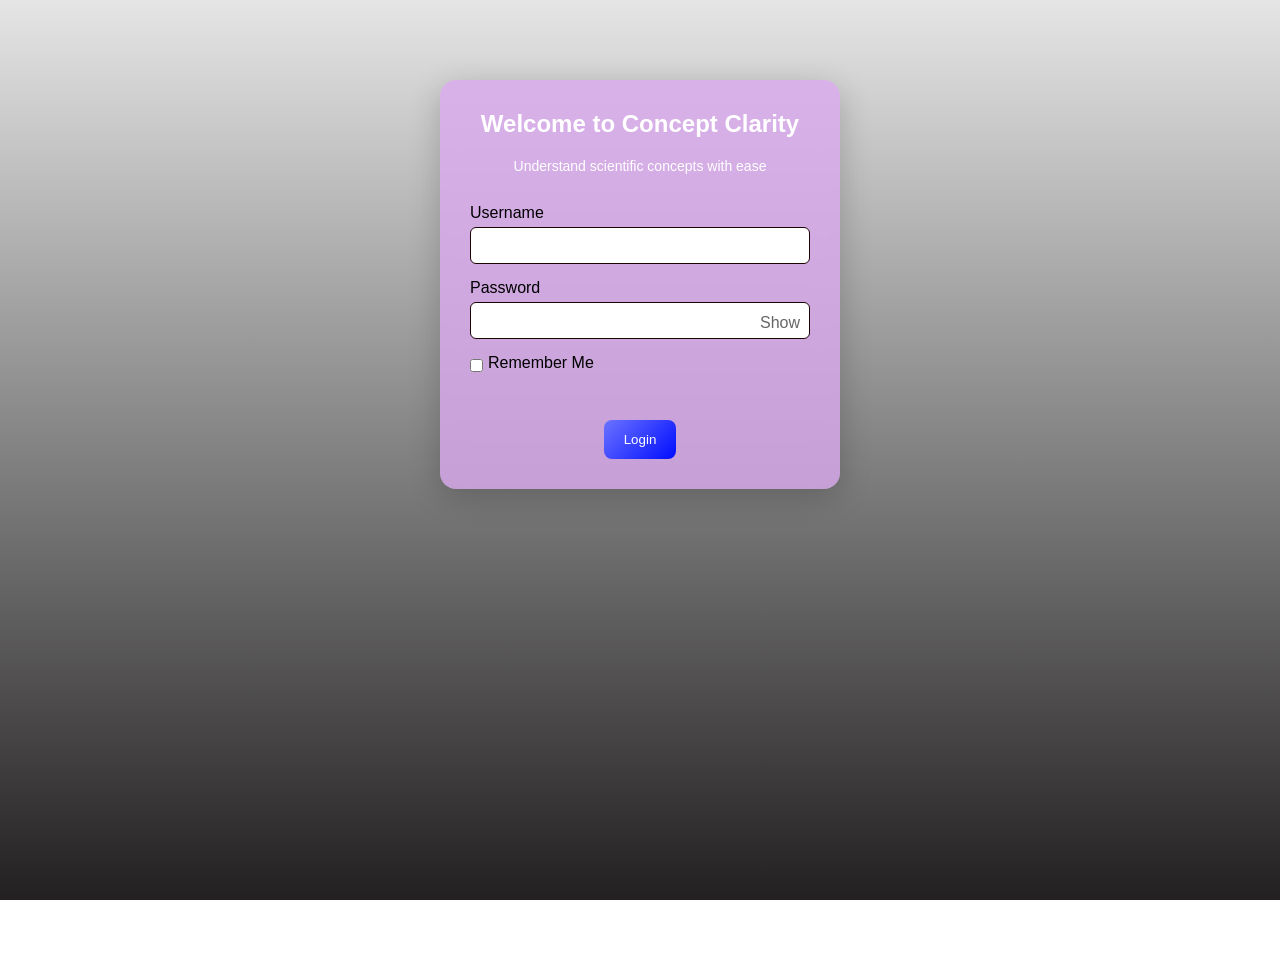
<file: index.html>
<!DOCTYPE html>
<html lang="en">
<head>
    <meta charset="UTF-8">
    <meta http-equiv="X-UA-Compatible" content="IE=edge">
    <meta name="viewport" content="width=device-width, initial-scale=1.0">
    <title>Concept Clarity - Login</title>
    <link rel="stylesheet" href="style.css">
</head>
<body>
    <div class="login-container">
        <h2>Welcome to Concept Clarity</h2>
        <p class="subtitle">Understand scientific concepts with ease</p>
        <form id="loginForm">
            <div class="input-group">
                <label for="username">Username</label>
                <input type="text" id="username" name="username" required>
            </div>
            <div class="input-group password-group">
                <label for="password">Password</label>
                <input type="password" id="password" name="password" required>
                <span id="togglePassword" class="toggle-password">Show</span>
            </div>
            <div class="input-group remember-group">
                <input type="checkbox" id="rememberMe">
                <label for="rememberMe">Remember Me</label>
            </div>
            <div class="error" id="loginError"></div>
            <button type="submit" class="btn">Login</button>
        </form>
    </div>

    <script src="terms.js"></script>
    <script src="script.js"></script>
</body>
</html>
</file>
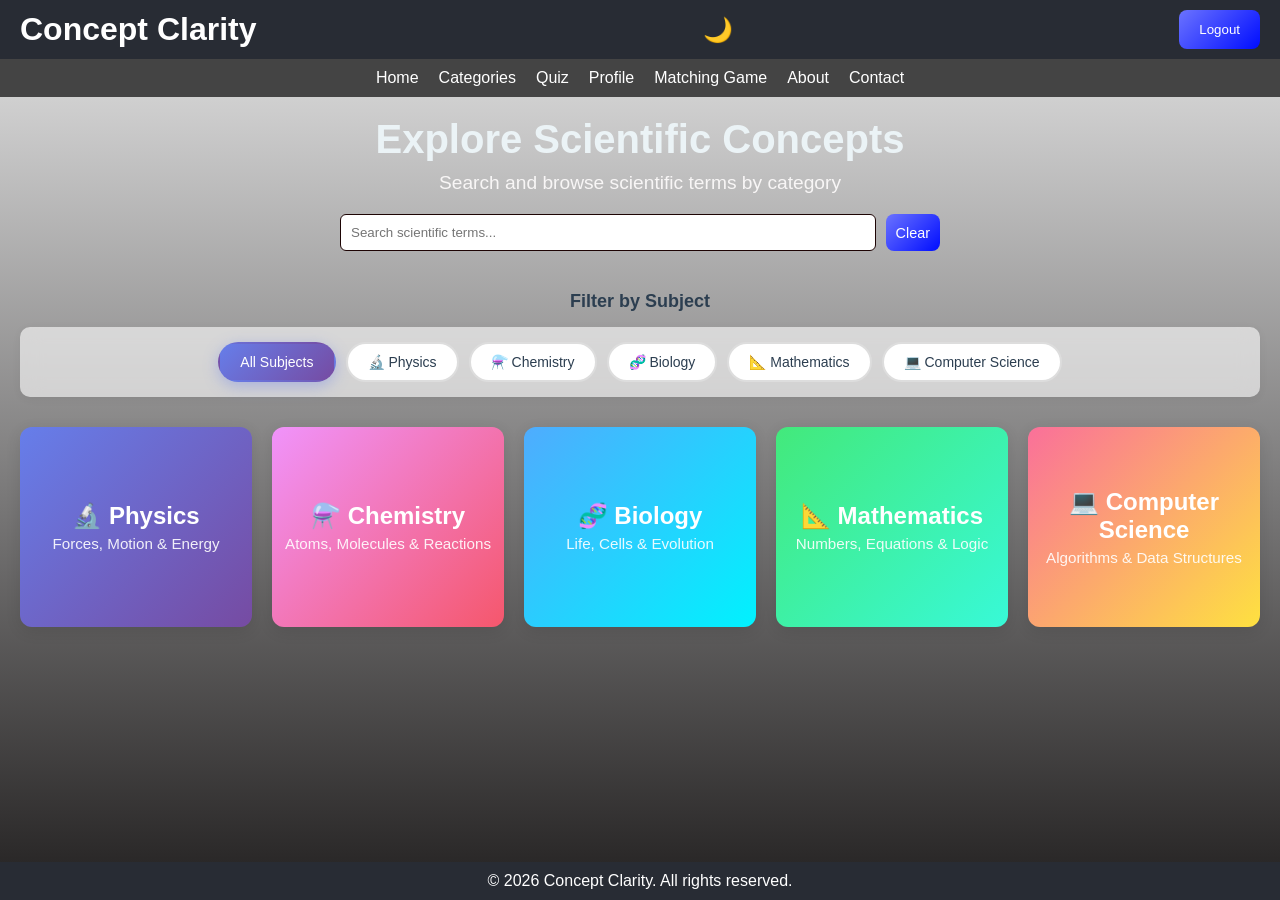
<file: categories.html>
<!DOCTYPE html>
<html lang="en">
<head>
    <meta charset="UTF-8">
    <meta http-equiv="X-UA-Compatible" content="IE=edge">
    <meta name="viewport" content="width=device-width, initial-scale=1.0">
    <title>Concept Clarity - Categories</title>
    <link rel="stylesheet" href="style.css">
</head>
<body>
    <header>
        <h1>Concept Clarity</h1>
        <button id="darkModeToggle2" class="mode-toggle">🌙</button>
        <button id="logoutBtn3" class="btn logout">Logout</button>
    </header>
    <nav class="navbar">
        <a href="dashboard.html">Home</a>
        <a href="categories.html">Categories</a>
        <a href="quiz.html">Quiz</a>
        <a href="profile.html">Profile</a>
        <a href="matching-game.html">Matching Game</a>
        <a href="#">About</a>
        <a href="#">Contact</a>
    </nav>
    <main>
        <div class="hero-section">
            <h2>Explore Scientific Concepts</h2>
            <p>Search and browse scientific terms by category</p>
            <div class="search-container">
                <input type="text" id="searchInput" placeholder="Search scientific terms...">
                <button id="clearSearch" class="btn small">Clear</button>
            </div>
        </div>

        <!-- Category Filter Section -->
        <div class="filter-section">
            <h3>Filter by Subject</h3>
            <div class="category-filters">
                <button class="filter-btn active" data-filter="all">All Subjects</button>
                <button class="filter-btn" data-filter="Physics">🔬 Physics</button>
                <button class="filter-btn" data-filter="Chemistry">⚗️ Chemistry</button>
                <button class="filter-btn" data-filter="Biology">🧬 Biology</button>
                <button class="filter-btn" data-filter="Mathematics">📐 Mathematics</button>
                <button class="filter-btn" data-filter="Computer Science">💻 Computer Science</button>
            </div>
        </div>

        <!-- Category Cards -->
        <div class="categories-gallery">
            <div class="category-card" style="background: linear-gradient(135deg, #667eea 0%, #764ba2 100%);">
                <div class="card-content">
                    <h3>🔬 Physics</h3>
                    <p>Forces, Motion & Energy</p>
                </div>
            </div>
            <div class="category-card" style="background: linear-gradient(135deg, #f093fb 0%, #f5576c 100%);">
                <div class="card-content">
                    <h3>⚗️ Chemistry</h3>
                    <p>Atoms, Molecules & Reactions</p>
                </div>
            </div>
            <div class="category-card" style="background: linear-gradient(135deg, #4facfe 0%, #00f2fe 100%);">
                <div class="card-content">
                    <h3>🧬 Biology</h3>
                    <p>Life, Cells & Evolution</p>
                </div>
            </div>
            <div class="category-card" style="background: linear-gradient(135deg, #43e97b 0%, #38f9d7 100%);">
                <div class="card-content">
                    <h3>📐 Mathematics</h3>
                    <p>Numbers, Equations & Logic</p>
                </div>
            </div>
            <div class="category-card" style="background: linear-gradient(135deg, #fa709a 0%, #fee140 100%);">
                <div class="card-content">
                    <h3>💻 Computer Science</h3>
                    <p>Algorithms & Data Structures</p>
                </div>
            </div>
        </div>

        <!-- Search Results -->
        <div id="searchResults" class="cards" style="display:none;"></div>
    </main>
    <footer>
        <p>&copy; 2026 Concept Clarity. All rights reserved.</p>
    </footer>
    <script src="terms.js"></script>
    <script src="script.js"></script>
</body>
</html>
</file>
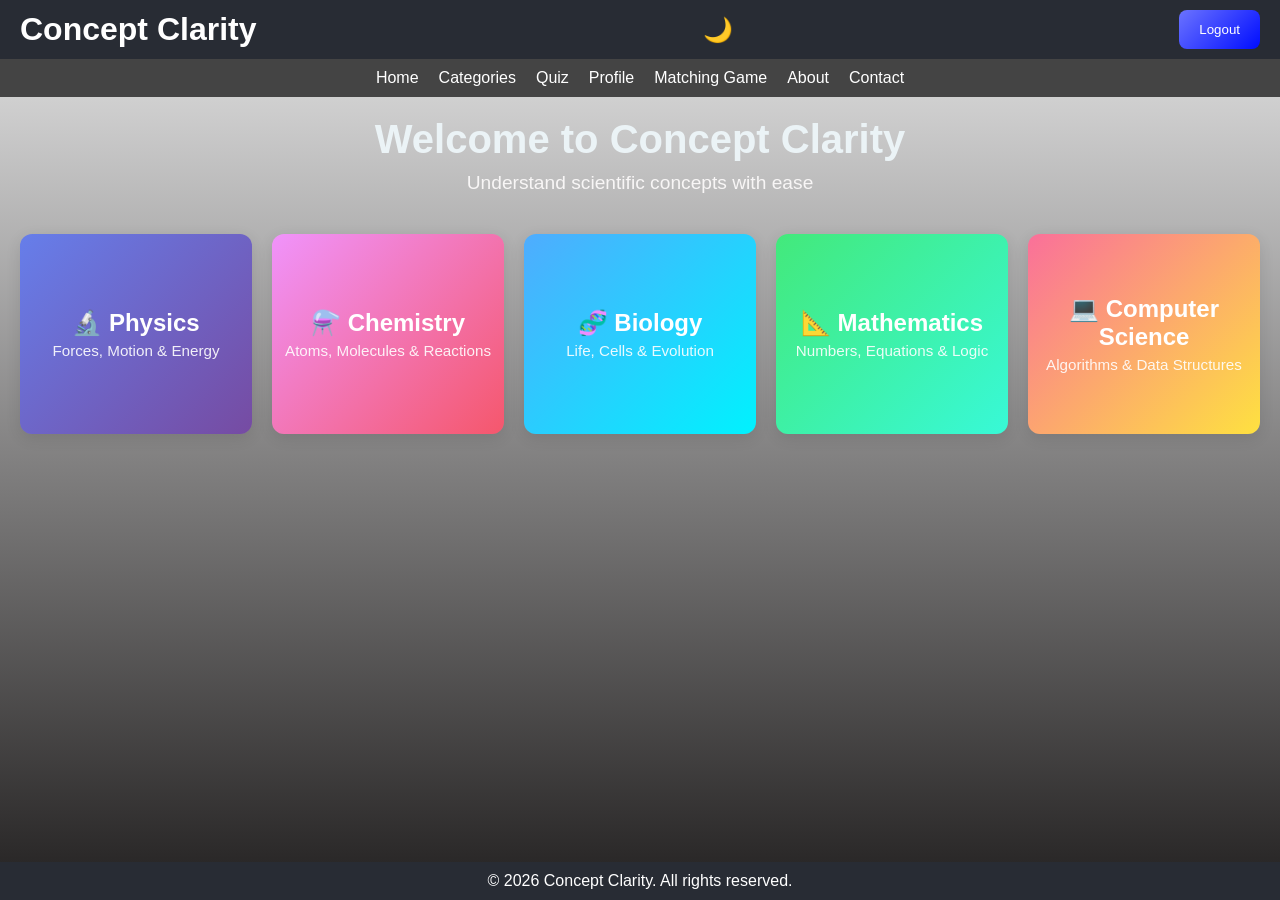
<file: dashboard.html>
<!DOCTYPE html>
<html lang="en">
<head>
    <meta charset="UTF-8">
    <meta http-equiv="X-UA-Compatible" content="IE=edge">
    <meta name="viewport" content="width=device-width, initial-scale=1.0">
    <title>Concept Clarity - Dashboard</title>
    <link rel="stylesheet" href="style.css">
</head>
<body>
    <header>
        <h1>Concept Clarity</h1>
        <button id="darkModeToggle" class="mode-toggle">🌙</button>
        <button id="logoutBtn" class="btn logout">Logout</button>
    </header>
    <nav class="navbar">
        <a href="dashboard.html">Home</a>
        <a href="categories.html">Categories</a>
        <a href="quiz.html">Quiz</a>
        <a href="profile.html">Profile</a>
        <a href="matching-game.html">Matching Game</a>
        <a href="#">About</a>
        <a href="#">Contact</a>
    </nav>
    <main>
        <div class="hero-section">
            <h2>Welcome to Concept Clarity</h2>
            <p>Understand scientific concepts with ease</p>
        </div>
        <div class="categories-gallery">
            <div class="category-card" style="background: linear-gradient(135deg, #667eea 0%, #764ba2 100%);">
                <div class="card-content">
                    <h3>🔬 Physics</h3>
                    <p>Forces, Motion & Energy</p>
                </div>
            </div>
            <div class="category-card" style="background: linear-gradient(135deg, #f093fb 0%, #f5576c 100%);">
                <div class="card-content">
                    <h3>⚗️ Chemistry</h3>
                    <p>Atoms, Molecules & Reactions</p>
                </div>
            </div>
            <div class="category-card" style="background: linear-gradient(135deg, #4facfe 0%, #00f2fe 100%);">
                <div class="card-content">
                    <h3>🧬 Biology</h3>
                    <p>Life, Cells & Evolution</p>
                </div>
            </div>
            <div class="category-card" style="background: linear-gradient(135deg, #43e97b 0%, #38f9d7 100%);">
                <div class="card-content">
                    <h3>📐 Mathematics</h3>
                    <p>Numbers, Equations & Logic</p>
                </div>
            </div>
            <div class="category-card" style="background: linear-gradient(135deg, #fa709a 0%, #fee140 100%);">
                <div class="card-content">
                    <h3>💻 Computer Science</h3>
                    <p>Algorithms & Data Structures</p>
                </div>
            </div>
        </div>
    </main>
    <footer>
        <p>&copy; 2026 Concept Clarity. All rights reserved.</p>
    </footer>
    <script src="terms.js"></script>
    <script src="script.js"></script>
</body>
</html>
</file>
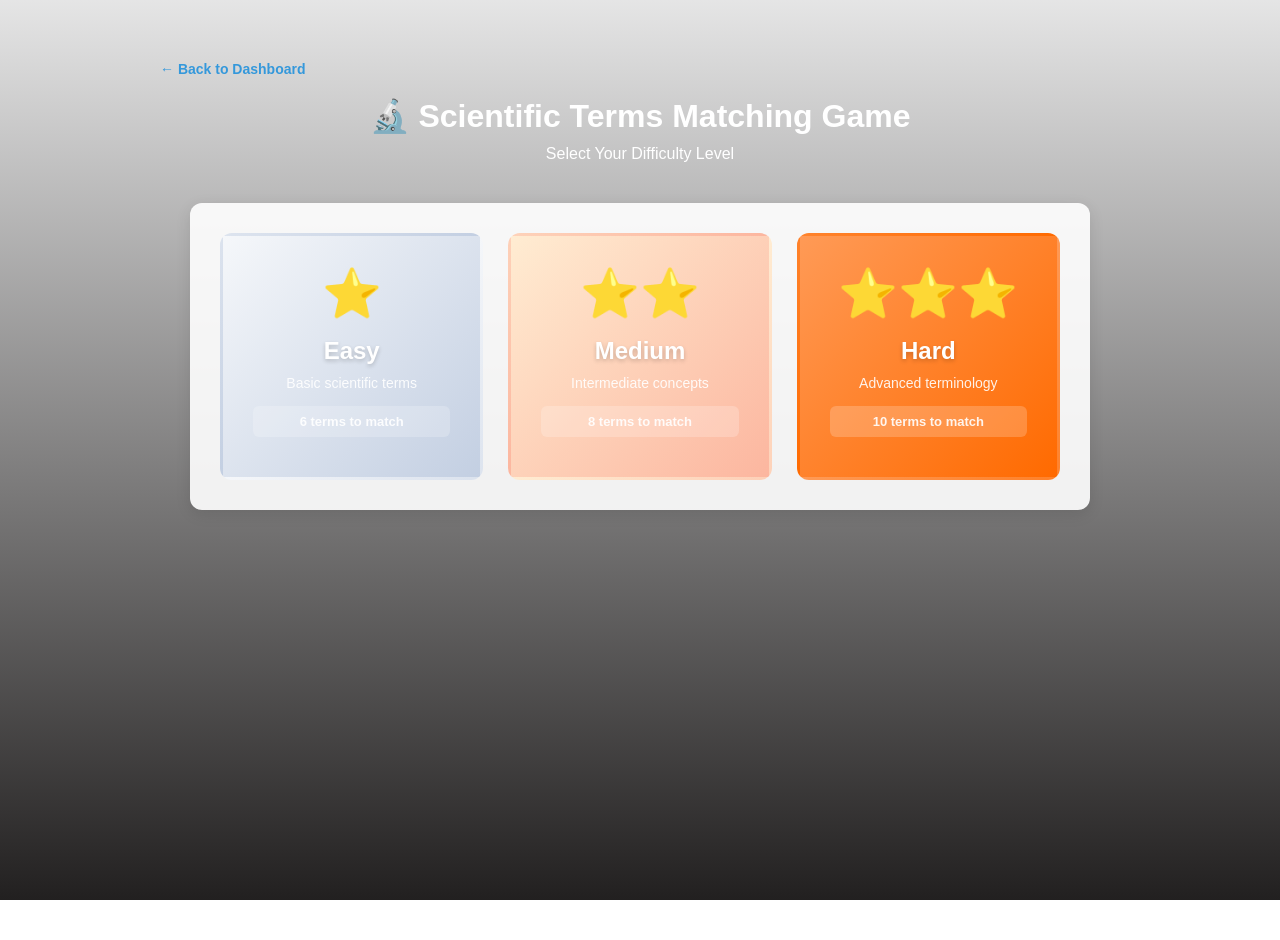
<file: matching-game.html>
<!DOCTYPE html>
<html lang="en">
<head>
    <meta charset="UTF-8">
    <meta http-equiv="X-UA-Compatible" content="IE=edge">
    <meta name="viewport" content="width=device-width, initial-scale=1.0">
    <title>Scientific Terms Matching Game - Concept Clarity</title>
    <link rel="stylesheet" href="style.css">
    <style>
        /* Matching Game Styles */
        .game-container {
            max-width: 1000px;
            margin: 40px auto;
            padding: 20px;
        }

        .game-header {
            text-align: center;
            margin-bottom: 40px;
            color: #f3eaea;
        }

        .game-header h1 {
            font-size: 28px;
            margin-bottom: 10px;
            color: #eaedf0;
        }

        .game-header p {
            color: #7f8c8d;
            font-size: 14px;
        }

        .game-board {
            display: grid;
            grid-template-columns: 1fr 1fr;
            gap: 40px;
            padding: 30px;
            background: rgba(255, 255, 255, 0.9);
            border-radius: 12px;
            box-shadow: 0 4px 15px rgba(0, 0, 0, 0.1);
        }

        .game-column {
            display: flex;
            flex-direction: column;
            gap: 15px;
        }

        .column-title {
            font-weight: bold;
            color: #ecf0f3;
            font-size: 16px;
            margin-bottom: 10px;
            text-align: center;
            padding-bottom: 10px;
            border-bottom: 2px solid #3998d7;
        }

        .term-item, .definition-item {
            padding: 15px;
            border-radius: 8px;
            font-size: 14px;
            cursor: grab;
            transition: all 0.2s ease;
            user-select: none;
            border: 2px solid transparent;
        }

        .term-item {
            background: linear-gradient(135deg, #667eea 0%, #764ba2 100%);
            color: white;
            font-weight: 600;
        }

        .term-item:hover {
            transform: translateX(5px);
            box-shadow: 0 4px 12px rgba(102, 126, 234, 0.4);
        }

        .term-item.dragging {
            opacity: 0.5;
            cursor: grabbing;
        }

        .term-item.matched {
            background: linear-gradient(135deg, #48bb78 0%, #38a169 100%);
            cursor: default;
            opacity: 0.6;
        }

        .definition-item {
            background: #ecf0f1;
            color: #2c3e50;
            border: 2px dashed #bdc3c7;
            min-height: 60px;
            display: flex;
            align-items: center;
            transition: all 0.2s ease;
        }

        .definition-item.drag-over {
            background: #bbd6ff;
            border-color: #3498db;
            transform: scale(1.02);
            box-shadow: 0 4px 12px rgba(52, 152, 219, 0.3);
        }

        .definition-item.matched {
            background: linear-gradient(135deg, #d4edda 0%, #c3e6cb 100%);
            border-color: #48bb78;
            color: #155724;
        }

        .definition-item .term-label {
            position: absolute;
            font-size: 12px;
            color: #48bb78;
            font-weight: bold;
            margin-top: -50px;
            background: white;
            padding: 2px 8px;
            border-radius: 4px;
            border: 1px solid #48bb78;
        }

        .game-footer {
            margin-top: 30px;
            text-align: center;
            display: flex;
            gap: 15px;
            justify-content: center;
        }

        .btn {
            padding: 12px 30px;
            font-size: 14px;
            border: none;
            border-radius: 8px;
            cursor: pointer;
            transition: all 0.3s ease;
            font-weight: 600;
        }

        .btn-primary {
            background: linear-gradient(135deg, #667eea 0%, #764ba2 100%);
            color: white;
        }

        .btn-primary:hover {
            transform: translateY(-2px);
            box-shadow: 0 6px 20px rgba(102, 126, 234, 0.4);
        }

        .btn-secondary {
            background: #95a5a6;
            color: white;
        }

        .btn-secondary:hover {
            background: #7f8c8d;
        }

        .btn:disabled {
            opacity: 0.5;
            cursor: not-allowed;
        }

        /* Success Animation */
        @keyframes pop {
            0% {
                transform: scale(1);
            }
            50% {
                transform: scale(1.1);
            }
            100% {
                transform: scale(1);
            }
        }

        @keyframes slideInRight {
            from {
                opacity: 0;
                transform: translateX(-20px);
            }
            to {
                opacity: 1;
                transform: translateX(0);
            }
        }

        @keyframes checkmark {
            0% {
                transform: scale(0) rotate(-45deg);
                opacity: 0;
            }
            50% {
                transform: scale(1.2);
            }
            100% {
                transform: scale(1) rotate(0);
                opacity: 1;
            }
        }

        .success-animation {
            animation: pop 0.4s ease-out;
        }

        .success-modal {
            display: none;
            position: fixed;
            top: 0;
            left: 0;
            width: 100%;
            height: 100%;
            background: rgba(0, 0, 0, 0.6);
            z-index: 1000;
            justify-content: center;
            align-items: center;
        }

        .success-modal.show {
            display: flex;
            animation: slideInRight 0.3s ease-out;
        }

        .success-content {
            background: white;
            padding: 40px;
            border-radius: 16px;
            text-align: center;
            box-shadow: 0 10px 40px rgba(0, 0, 0, 0.3);
            animation: slideInRight 0.4s ease-out;
        }

        .checkmark-icon {
            font-size: 60px;
            color: #48bb78;
            margin-bottom: 20px;
            animation: checkmark 0.5s ease-out;
        }

        .success-content h2 {
            color: #2c3e50;
            margin-bottom: 10px;
            font-size: 28px;
        }

        .success-content p {
            color: #7f8c8d;
            margin-bottom: 20px;
            font-size: 14px;
        }

        .success-content .btn {
            margin-top: 20px;
        }

        .progress-bar {
            width: 100%;
            height: 6px;
            background: #ecf0f1;
            border-radius: 3px;
            margin-bottom: 30px;
            overflow: hidden;
        }

        .progress-fill {
            height: 100%;
            background: linear-gradient(90deg, #48bb78 0%, #38a169 100%);
            width: 0%;
            transition: width 0.3s ease;
            border-radius: 3px;
        }

        .score-display {
            text-align: center;
            font-size: 14px;
            color: #7f8c8d;
            margin-bottom: 15px;
            font-weight: 600;
        }

        .back-btn {
            display: inline-block;
            margin-bottom: 20px;
            color: #3498db;
            text-decoration: none;
            font-size: 14px;
            font-weight: 600;
            cursor: pointer;
            transition: color 0.2s ease;
        }

        .back-btn:hover {
            color: #2980b9;
        }

        /* Level Selection Screen */
        .level-selection {
            animation: slideInRight 0.3s ease-out;
        }

        .level-header {
            text-align: center;
            margin-bottom: 40px;
            color: #333;
        }

        .level-header h1 {
            font-size: 32px;
            margin-bottom: 10px;
            color: #ffffff;
        }

        .level-header p {
            color: #ffffff;
            font-size: 16px;
        }

        .levels-grid {
            display: grid;
            grid-template-columns: repeat(auto-fit, minmax(250px, 1fr));
            gap: 25px;
            padding: 30px;
            background: rgba(255, 255, 255, 0.9);
            border-radius: 12px;
            box-shadow: 0 4px 15px rgba(0, 0, 0, 0.1);
            max-width: 900px;
            margin: 0 auto;
        }

        .level-card {
            padding: 30px;
            border-radius: 12px;
            text-align: center;
            cursor: pointer;
            transition: all 0.3s ease;
            border: 3px solid transparent;
            background: linear-gradient(135deg, #f5f7fa 0%, #c3cfe2 100%);
        }

        .level-card:nth-child(2) {
            background: linear-gradient(135deg, #ffecd2 0%, #fcb69f 100%);
        }

        .level-card:nth-child(3) {
            background: linear-gradient(135deg, #ff9a56 0%, #ff6a00 100%);
        }

        .level-card:hover {
            transform: translateY(-8px);
            box-shadow: 0 12px 30px rgba(0, 0, 0, 0.2);
            border-color: #667eea;
        }

        .level-icon {
            font-size: 48px;
            margin-bottom: 15px;
        }

        .level-card h2 {
            font-size: 24px;
            margin-bottom: 10px;
            color: white;
            text-shadow: 0 2px 4px rgba(0, 0, 0, 0.2);
        }

        .level-card p {
            color: rgba(255, 255, 255, 0.9);
            margin-bottom: 10px;
            font-size: 14px;
        }

        .level-card .level-info {
            font-weight: bold;
            font-size: 13px;
            margin-top: 15px;
            background: rgba(255, 255, 255, 0.2);
            padding: 8px;
            border-radius: 6px;
        }

        .game-screen {
            animation: slideInRight 0.3s ease-out;
        }

        @media (max-width: 768px) {
            .levels-grid {
                grid-template-columns: 1fr;
                gap: 15px;
            }

            .level-header h1 {
                font-size: 24px;
            }
        }

        .back-btn {
            display: inline-block;
            margin-bottom: 20px;
            color: #3498db;
            text-decoration: none;
            font-size: 14px;
            font-weight: 600;
            cursor: pointer;
            transition: color 0.2s ease;
        }

        .back-btn:hover {
            color: #2980b9;
        }

        @media (max-width: 768px) {
            .game-board {
                grid-template-columns: 1fr;
                gap: 30px;
            }

            .game-header h1 {
                font-size: 22px;
            }

            .success-content {
                margin: 20px;
                padding: 30px;
            }

            .game-footer {
                flex-direction: column;
            }

            .btn {
                width: 100%;
            }
        }
    </style>
</head>
<body>
    <div class="game-container">
        <a href="dashboard.html" class="back-btn">← Back to Dashboard</a>
        
        <!-- Level Selection Screen -->
        <div id="levelSelectionScreen" class="level-selection">
            <div class="level-header">
                <h1>🔬 Scientific Terms Matching Game</h1>
                <p>Select Your Difficulty Level</p>
            </div>
            
            <div class="levels-grid">
                <div class="level-card" id="easyLevel" data-level="easy">
                    <div class="level-icon">⭐</div>
                    <h2>Easy</h2>
                    <p>Basic scientific terms</p>
                    <p class="level-info">6 terms to match</p>
                </div>
                
                <div class="level-card" id="mediumLevel" data-level="medium">
                    <div class="level-icon">⭐⭐</div>
                    <h2>Medium</h2>
                    <p>Intermediate concepts</p>
                    <p class="level-info">8 terms to match</p>
                </div>
                
                <div class="level-card" id="hardLevel" data-level="hard">
                    <div class="level-icon">⭐⭐⭐</div>
                    <h2>Hard</h2>
                    <p>Advanced terminology</p>
                    <p class="level-info">10 terms to match</p>
                </div>
            </div>
        </div>

        <!-- Game Screen -->
        <div id="gameScreen" class="game-screen" style="display: none;">
            <div class="game-header">
                <h1>🔬 Scientific Terms Matching Game</h1>
                <p id="gameDifficulty">Difficulty: Easy</p>
            </div>

            <div class="score-display">
                Matched: <span id="matchCount">0</span> / <span id="totalCount">0</span>
            </div>

            <div class="progress-bar">
                <div class="progress-fill" id="progressFill"></div>
            </div>

            <div class="game-board" id="gameBoard">
                <div class="game-column">
                    <div class="column-title">Terms</div>
                    <div id="termsContainer" class="terms-list"></div>
                </div>
                <div class="game-column">
                    <div class="column-title">Definitions</div>
                    <div id="definitionsContainer" class="definitions-list"></div>
                </div>
            </div>

            <div class="game-footer">
                <button class="btn btn-primary" id="submitBtn">Check Answers</button>
                <button class="btn btn-secondary" id="resetBtn">Reset Game</button>
                <button class="btn btn-secondary" id="backBtn">Back to Levels</button>
            </div>
        </div>
    </div>

    <!-- Success Modal -->
    <div class="success-modal" id="successModal">
        <div class="success-content">
            <div class="checkmark-icon">✓</div>
            <h2>🎉 Congratulations!</h2>
            <p>You've successfully matched all scientific terms with their definitions!</p>
            <button class="btn btn-primary" id="closeModal">Play Again</button>
        </div>
    </div>

    <script src="matching-game.js"></script>
</body>
</html>
</file>
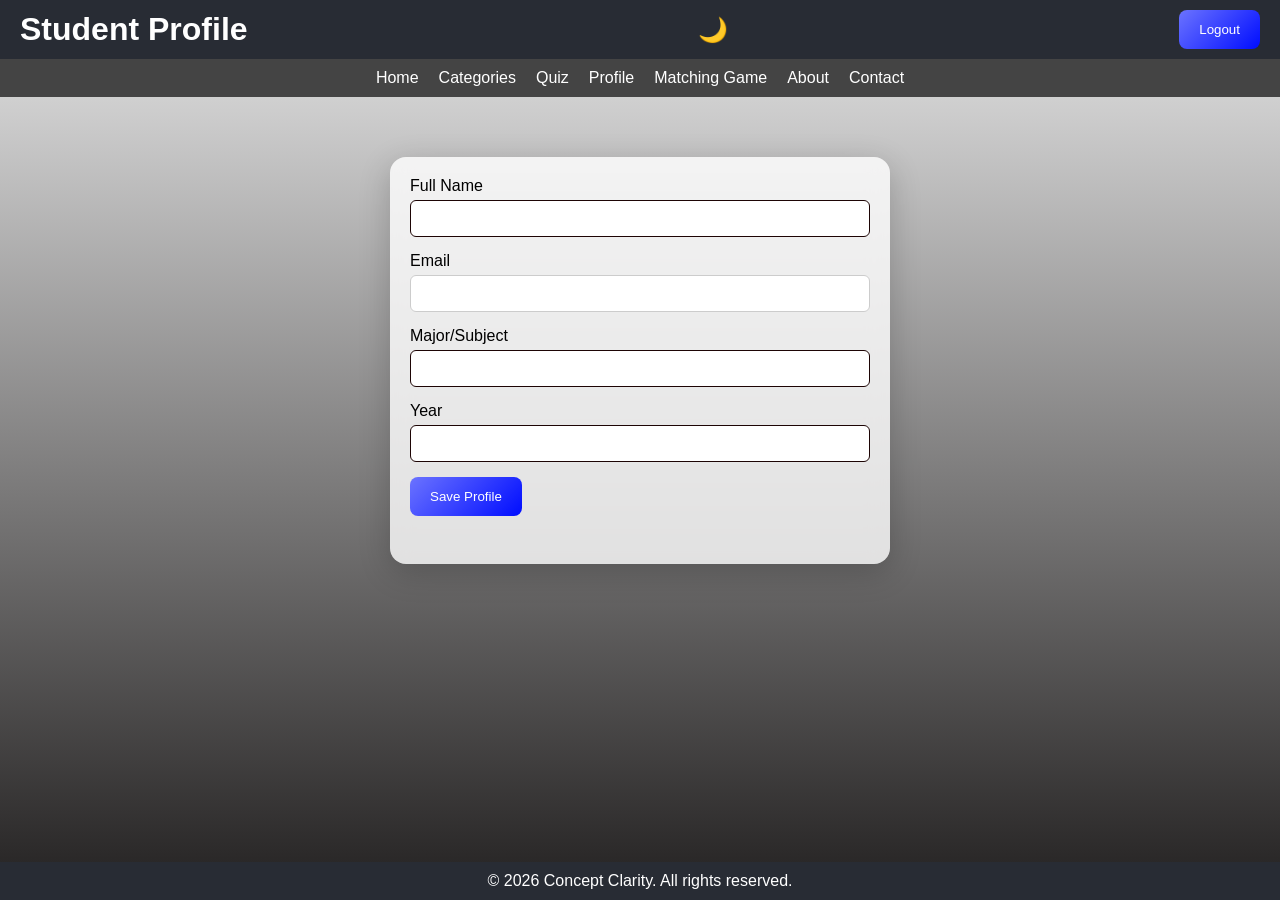
<file: profile.html>
<!DOCTYPE html>
<html lang="en">
<head>
    <meta charset="UTF-8">
    <meta http-equiv="X-UA-Compatible" content="IE=edge">
    <meta name="viewport" content="width=device-width, initial-scale=1.0">
    <title>Concept Clarity - Profile</title>
    <link rel="stylesheet" href="style.css">
</head>
<body>
    <header>
        <h1>Student Profile</h1>
        <button id="darkModeToggle2" class="mode-toggle">🌙</button>
        <button id="logoutBtn3" class="btn logout">Logout</button>
    </header>
    <nav class="navbar">
        <a href="dashboard.html">Home</a>
        <a href="categories.html">Categories</a>
        <a href="quiz.html">Quiz</a>
        <a href="profile.html">Profile</a>
        <a href="matching-game.html">Matching Game</a>
        <a href="#">About</a>
        <a href="#">Contact</a>
    </nav>
    <main>
        <div class="profile-container">
            <form id="profileForm">
                <div class="input-group">
                    <label for="fullName">Full Name</label>
                    <input type="text" id="fullName" name="fullName" required>
                </div>
                <div class="input-group">
                    <label for="email">Email</label>
                    <input type="email" id="email" name="email" required>
                </div>
                <div class="input-group">
                    <label for="major">Major/Subject</label>
                    <input type="text" id="major" name="major">
                </div>
                <div class="input-group">
                    <label for="year">Year</label>
                    <input type="text" id="year" name="year">
                </div>
                <button type="submit" class="btn">Save Profile</button>
            </form>
            <div id="profileMessage" class="error"></div>
        </div>
    </main>
    <footer>
        <p>&copy; 2026 Concept Clarity. All rights reserved.</p>
    </footer>
    <script src="script.js"></script>
</body>
</html>
</file>
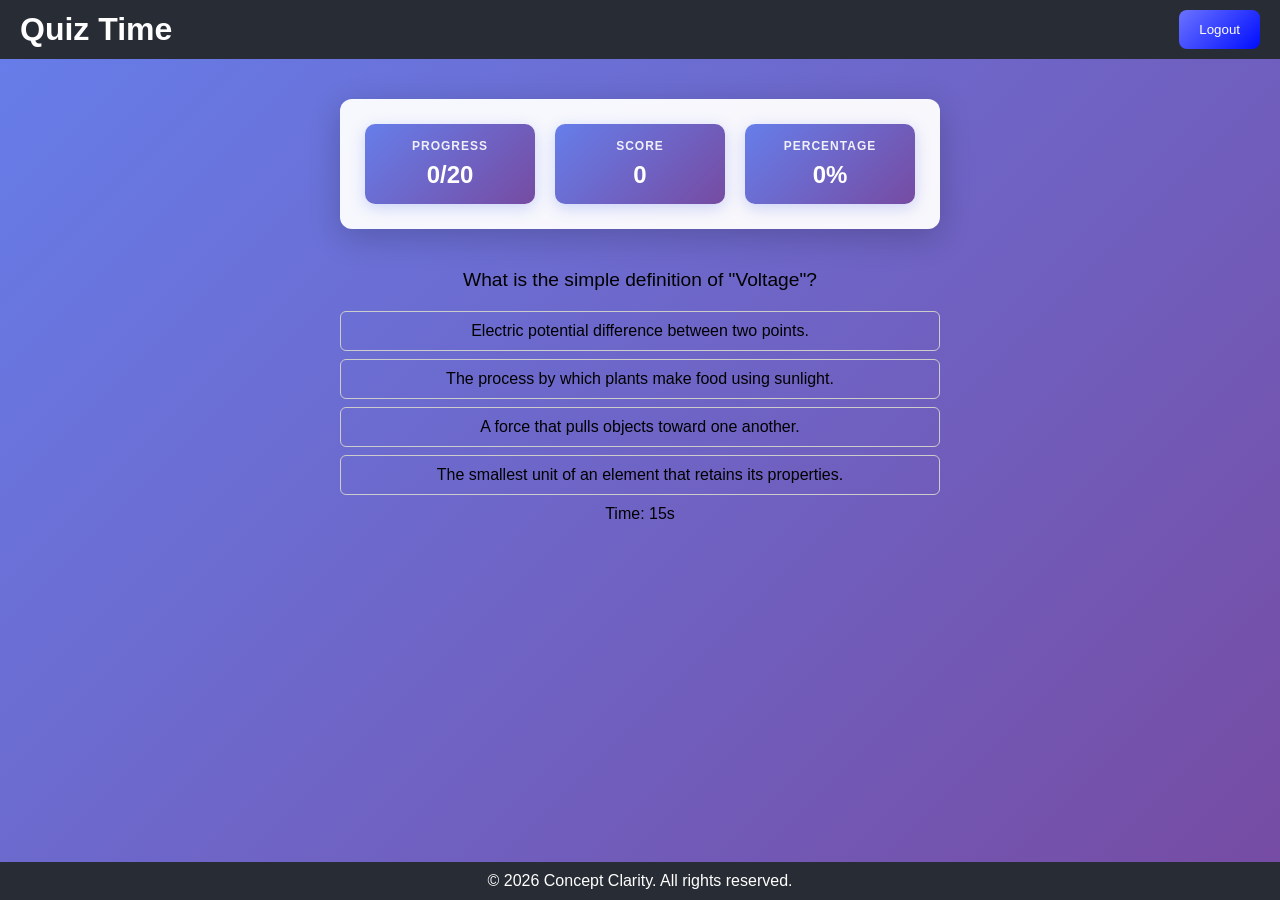
<file: quiz.html>
<!DOCTYPE html>
<html lang="en">
<head>
    <meta charset="UTF-8">
    <meta http-equiv="X-UA-Compatible" content="IE=edge">
    <meta name="viewport" content="width=device-width, initial-scale=1.0">
    <title>Concept Clarity - Quiz</title>
    <link rel="stylesheet" href="style.css">
</head>
<body class="quiz-page">
    <header>
        <h1>Quiz Time</h1>
        <button id="logoutBtn2" class="btn logout">Logout</button>
    </header>
    <main>
        <div class="scoreboard-container">
            <div class="scoreboard">
                <div class="score-item">
                    <span class="label">Progress</span>
                    <span class="value" id="progressDisplay">0/20</span>
                </div>
                <div class="score-item">
                    <span class="label">Score</span>
                    <span class="value" id="scoreDisplay">0</span>
                </div>
                <div class="score-item">
                    <span class="label">Percentage</span>
                    <span class="value" id="percentageDisplay">0%</span>
                </div>
            </div>
        </div>
        <div id="quizContainer" class="quiz-container">
            <div id="questionBox" class="question-box"></div>
            <div id="optionsBox" class="options-box"></div>
            <div id="timer" class="timer"></div>
            <div id="scoreBox" class="score-box"></div>
            <button id="restartBtn" class="btn" style="display:none;">Restart Quiz</button>
        </div>
    </main>
    <footer>
        <p>&copy; 2026 Concept Clarity. All rights reserved.</p>
    </footer>
    <script src="terms.js"></script>
    <script src="script.js"></script>
</body>
</html>
</file>
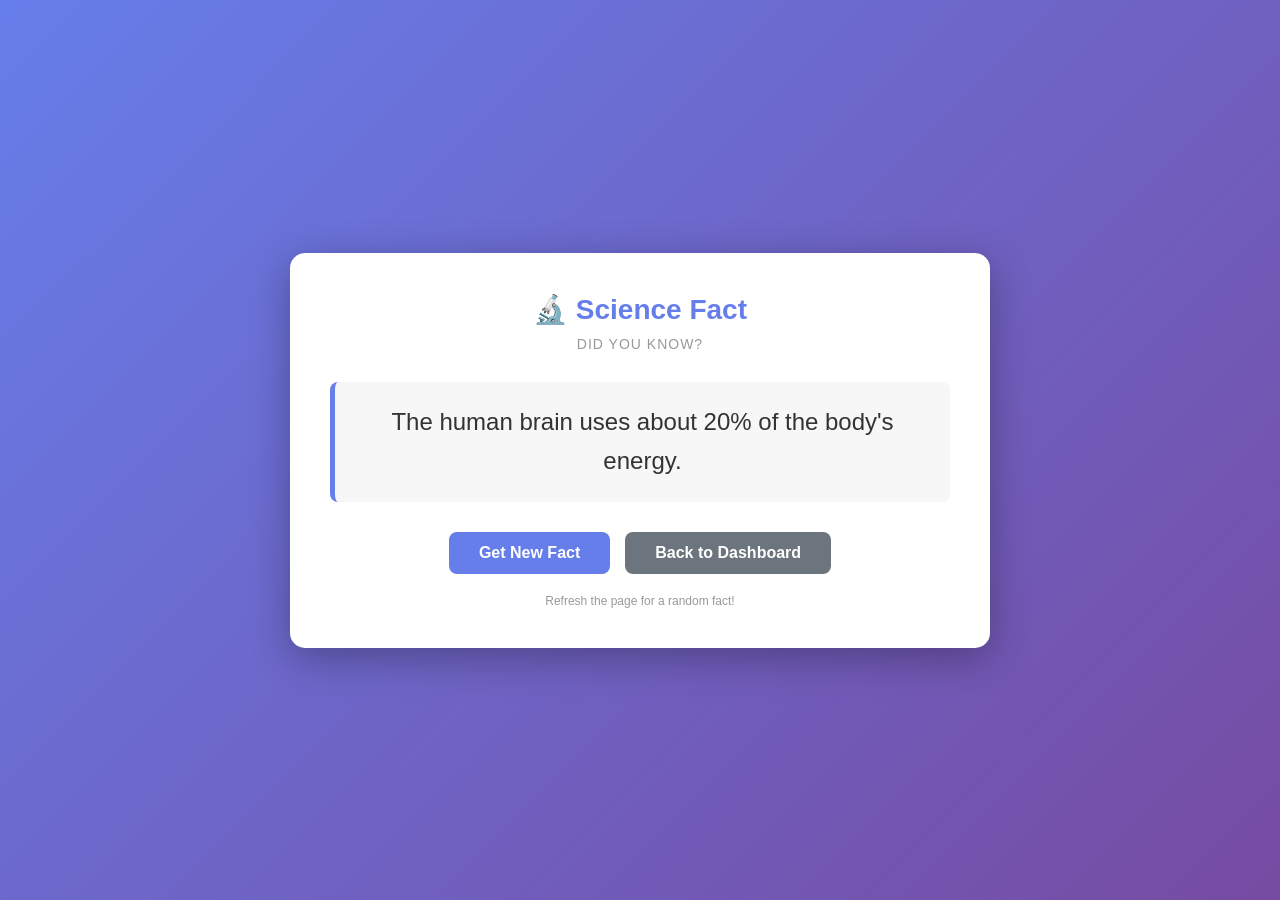
<file: science-facts.html>
<!DOCTYPE html>
<html lang="en">
<head>
    <meta charset="UTF-8">
    <meta http-equiv="X-UA-Compatible" content="IE=edge">
    <meta name="viewport" content="width=device-width, initial-scale=1.0">
    <title>Random Science Fact Generator - Concept Clarity</title>
    <link rel="stylesheet" href="style.css">
    <style>
        .fact-container {
            display: flex;
            align-items: center;
            justify-content: center;
            min-height: 100vh;
            background: linear-gradient(135deg, #667eea 0%, #764ba2 100%);
            padding: 20px;
            font-family: 'Segoe UI', Tahoma, Geneva, Verdana, sans-serif;
        }

        .fact-card {
            background-color: white;
            border-radius: 15px;
            padding: 40px;
            max-width: 700px;
            width: 100%;
            box-shadow: 0 10px 40px rgba(0, 0, 0, 0.3);
            text-align: center;
        }

        .fact-card h1 {
            color: #667eea;
            margin-top: 0;
            margin-bottom: 10px;
            font-size: 28px;
        }

        .fact-label {
            color: #999;
            font-size: 14px;
            text-transform: uppercase;
            letter-spacing: 1px;
            margin-bottom: 20px;
        }

        #scienceFact {
            font-size: 24px;
            line-height: 1.6;
            color: #333;
            margin: 30px 0;
            min-height: 120px;
            display: flex;
            align-items: center;
            justify-content: center;
            padding: 20px;
            background-color: #f7f7f7;
            border-left: 5px solid #667eea;
            border-radius: 8px;
        }

        .button-group {
            display: flex;
            gap: 15px;
            margin-top: 30px;
            justify-content: center;
            flex-wrap: wrap;
        }

        .btn-fact {
            background-color: #667eea;
            color: white;
            border: none;
            padding: 12px 30px;
            font-size: 16px;
            border-radius: 8px;
            cursor: pointer;
            transition: all 0.3s ease;
            font-weight: 600;
        }

        .btn-fact:hover {
            background-color: #764ba2;
            transform: translateY(-2px);
            box-shadow: 0 5px 15px rgba(0, 0, 0, 0.2);
        }

        .btn-fact:active {
            transform: translateY(0);
        }

        .btn-home {
            background-color: #6c757d;
            color: white;
            text-decoration: none;
            padding: 12px 30px;
            font-size: 16px;
            border-radius: 8px;
            transition: all 0.3s ease;
            font-weight: 600;
            display: inline-block;
        }

        .btn-home:hover {
            background-color: #5a6268;
            transform: translateY(-2px);
            box-shadow: 0 5px 15px rgba(0, 0, 0, 0.2);
        }

        .fact-counter {
            color: #999;
            font-size: 12px;
            margin-top: 20px;
        }

        @keyframes fadeIn {
            from {
                opacity: 0;
                transform: translateY(-10px);
            }
            to {
                opacity: 1;
                transform: translateY(0);
            }
        }

        @media (max-width: 600px) {
            .fact-card {
                padding: 25px;
            }

            #scienceFact {
                font-size: 18px;
                min-height: 100px;
            }

            .fact-card h1 {
                font-size: 22px;
            }

            .button-group {
                flex-direction: column;
            }

            .btn-fact, .btn-home {
                width: 100%;
            }
        }
    </style>
</head>
<body>
    <div class="fact-container">
        <div class="fact-card">
            <h1>🔬 Science Fact</h1>
            <p class="fact-label">Did you know?</p>
            <p id="scienceFact">Loading...</p>
            <div class="button-group">
                <button class="btn-fact" onclick="getNewFact()">Get New Fact</button>
                <a href="dashboard.html" class="btn-home">Back to Dashboard</a>
            </div>
            <p class="fact-counter">Refresh the page for a random fact!</p>
        </div>
    </div>

    <script src="science-facts.js"></script>
</body>
</html>
</file>
<file: style.css>
/* global resets and fonts */
* {
    box-sizing: border-box;
    margin: 0;
    padding: 0;
    font-family: 'Segoe UI', Tahoma, Geneva, Verdana, sans-serif;
}
body {
    min-height: 100vh;
    background: linear-gradient(rgba(26, 27, 29, 0.115), rgb(34, 32, 32)), 
                url('https://images.unsplash.com/photo-1446776653964-20c1d3a81b06?ixlib=rb-4.0.3&auto=format&fit=crop&w=1920&q=80');
    background-size: cover;
    background-position: center;
    background-attachment: fixed;
}

/* login page styles */
.login-container {
    max-width: 400px;
    margin: 80px auto;
    background: rgba(218, 169, 239, 0.8);
    backdrop-filter: blur(10px);
    padding: 30px;
    border-radius: 16px;
    box-shadow: 0 8px 32px rgba(0,0,0,0.2);
    text-align: center;
}
.login-container h2 {
    margin-bottom: 20px;
    color: #fff;
}
.subtitle {
    color: #fff;
    margin-bottom: 30px;
    font-size: 14px;
    font-weight: 300;
}
.input-group {
    margin-bottom: 15px;
    text-align: left;
}
.input-group label {
    display: block;
    margin-bottom: 5px;
}
.input-group input[type="text"],
.input-group input[type="password"],
.search-container input {
    width: 100%;
    padding: 10px;
    border: 1px solid #1d0404;
    border-radius: 6px;
}
.password-group {
    position: relative;
}
.toggle-password {
    position: absolute;
    right: 10px;
    top: 35px;
    cursor: pointer;
    user-select: none;
    color: #666;
}
.remember-group {
    display: flex;
    align-items: center;
}
.remember-group label {
    margin-left: 5px;
}
.btn {
    background: linear-gradient(135deg, #6b73ff 0%, #000dff 100%);
    color: #fff;
    border: none;
    padding: 12px 20px;
    border-radius: 8px;
    cursor: pointer;
    transition: transform .2s;
}
.btn:hover {
    transform: scale(1.05);
}
.error {
    color: red;
    height: 18px;
    margin-bottom: 10px;
}

/* structure for dashboard and quiz */
header {
    display: flex;
    justify-content: space-between;
    align-items: center;
    padding: 10px 20px;
    background: #282c34;
    color: #fff;
}
header .mode-toggle {
    font-size: 24px;
    background: none;
    border: none;
    cursor: pointer;
    color: #fff;
}
.navbar {
    display: flex;
    justify-content: center;
    gap: 20px;
    background: #444;
    padding: 10px;
}
.navbar a {
    color: #fff;
    text-decoration: none;
    transition: color .2s;
}
.navbar a:hover {
    color: #6b73ff;
}
main {
    padding: 20px;
    padding-bottom: 80px;
}

.hero-section {
    text-align: center;
    margin-bottom: 40px;
    animation: slideDown 0.6s ease-out;
}
.hero-section h2 {
    font-size: 2.5rem;
    margin-bottom: 10px;
    color: #ebf3f6;
}
.hero-section p {
    font-size: 1.2rem;
    color: #f8f6f6;
    margin-bottom: 20px;
}
.hero-section .search-container {
    max-width: 600px;
    margin: 0 auto;
}

.categories-gallery {
    display: grid;
    grid-template-columns: repeat(auto-fit, minmax(200px, 1fr));
    gap: 20px;
    margin-bottom: 30px;
}

/* Category Filter Styles */
.filter-section {
    margin: 30px 0;
    text-align: center;
}

.filter-section h3 {
    color: #2c3e50;
    margin-bottom: 15px;
    font-size: 18px;
}

.category-filters {
    display: flex;
    justify-content: center;
    gap: 10px;
    flex-wrap: wrap;
    padding: 15px;
    background: rgba(255, 255, 255, 0.6);
    backdrop-filter: blur(10px);
    border-radius: 10px;
    box-shadow: 0 2px 10px rgba(0, 0, 0, 0.05);
}

.filter-btn {
    padding: 10px 20px;
    border: 2px solid #ddd;
    background: white;
    border-radius: 25px;
    cursor: pointer;
    transition: all 0.3s ease;
    font-size: 14px;
    font-weight: 500;
    color: #2c3e50;
}

.filter-btn:hover {
    border-color: #667eea;
    color: #667eea;
    transform: translateY(-2px);
    box-shadow: 0 4px 12px rgba(102, 126, 234, 0.2);
}

.filter-btn.active {
    background: linear-gradient(135deg, #667eea 0%, #764ba2 100%);
    color: white;
    border-color: transparent;
    box-shadow: 0 4px 15px rgba(102, 126, 234, 0.4);
}

body.dark .filter-section h3 {
    color: #ddd;
}

body.dark .category-filters {
    background: rgba(30, 30, 30, 0.6);
}

body.dark .filter-btn {
    background: #2a2a2a;
    border-color: #444;
    color: #ddd;
}

body.dark .filter-btn:hover {
    border-color: #667eea;
    color: #667eea;
}

@media (max-width: 768px) {
    .category-filters {
        gap: 8px;
    }

    .filter-btn {
        padding: 8px 15px;
        font-size: 12px;
    }
}
.category-card {
    height: 200px;
    border-radius: 12px;
    display: flex;
    align-items: center;
    justify-content: center;
    cursor: pointer;
    transition: transform 0.3s, box-shadow 0.3s;
    box-shadow: 0 4px 15px rgba(0,0,0,0.1);
    position: relative;
    overflow: hidden;
}
.category-card:hover {
    transform: translateY(-8px);
    box-shadow: 0 8px 25px rgba(0,0,0,0.2);
}
.category-card .card-content {
    text-align: center;
    color: #fff;
    z-index: 2;
}
.category-card h3 {
    font-size: 1.5rem;
    margin-bottom: 5px;
}
.category-card p {
    font-size: 0.95rem;
    opacity: 0.9;
}

@keyframes slideDown {
    from {
        opacity: 0;
        transform: translateY(-20px);
    }
    to {
        opacity: 1;
        transform: translateY(0);
    }
}
.search-container {
    display: flex;
    gap: 10px;
    margin-bottom: 15px;
}
.small {
    padding: 6px 10px;
    font-size: .9rem;
}
.cards {
    display: grid;
    grid-template-columns: repeat(auto-fill,minmax(250px,1fr));
    gap: 15px;
}
.card {
    background: rgba(255,255,255,0.7);
    backdrop-filter: blur(8px);
    padding: 15px;
    border-radius: 12px;
    box-shadow: 0 4px 20px rgba(0,0,0,0.1);
    position: relative;
    overflow: hidden;
    transition: transform .3s;
}
.card:hover {
    transform: translateY(-5px);
}
.badge {
    position: absolute;
    top: 10px;
    right: 10px;
    background: #6b73ff;
    color: #fff;
    padding: 4px 8px;
    border-radius: 8px;
    font-size: .8rem;
}
footer {
    text-align: center;
    padding: 10px;
    background: #282c34;
    color: #fff;
    position: fixed;
    bottom: 0;
    width: 100%;
}

.profile-container {
    max-width: 500px;
    margin: 40px auto;
    background: rgba(255,255,255,0.8);
    backdrop-filter: blur(10px);
    padding: 20px;
    border-radius: 16px;
    box-shadow: 0 8px 32px rgba(0,0,0,0.2);
}
.profile-container .input-group {
    margin-bottom: 15px;
}
.profile-container label {
    display: block;
    margin-bottom: 5px;
}
.profile-container input {
    width: 100%;
    padding: 10px;
    border: 1px solid #ccc;
    border-radius: 6px;
}

/* quiz */
.quiz-container {
    max-width: 600px;
    margin: 40px auto;
    text-align: center;

}
.question-box {
    margin-bottom: 20px;
    font-size: 1.2rem;

}
.options-box .option {
    display: block;
    margin: 8px 0;
    padding: 10px;
    border: 1px solid #ccc;
    border-radius: 6px;
    cursor: pointer;
    transition: background .2s;
}
.options-box .option.correct {
    background: #c8e6c9;
    border-color: #4caf50;
}
.options-box .option.wrong {
    background: #ffcdd2;
    border-color: #f44336;
}
.timer {
    margin-top: 10px;
    font-size: 1rem;
}
.score-box {
    margin-top: 15px;
    font-size: 1rem;
}

/* quiz page - remove background */
body.quiz-page {
    background: linear-gradient(135deg, #667eea 0%, #764ba2 100%);
    background-attachment: fixed;
}

/* scoreboard */
.scoreboard-container {
    display: flex;
    justify-content: center;
    margin-bottom: 30px;
    margin-top: 20px;
}

.scoreboard {
    display: grid;
    grid-template-columns: repeat(3, 1fr);
    gap: 20px;
    background: rgba(255, 255, 255, 0.95);
    padding: 25px;
    border-radius: 12px;
    box-shadow: 0 8px 32px rgba(0, 0, 0, 0.2);
    max-width: 600px;
    width: 100%;
}

.score-item {
    display: flex;
    flex-direction: column;
    align-items: center;
    padding: 15px;
    background: linear-gradient(135deg, #667eea 0%, #764ba2 100%);
    border-radius: 10px;
    color: white;
    box-shadow: 0 4px 15px rgba(102, 126, 234, 0.3);
}

.score-item .label {
    font-size: 12px;
    text-transform: uppercase;
    letter-spacing: 1px;
    opacity: 0.9;
    margin-bottom: 8px;
    font-weight: 600;
}

.score-item .value {
    font-size: 24px;
    font-weight: bold;
    font-variant-numeric: tabular-nums;
}

@media (max-width: 600px) {
    .scoreboard {
        grid-template-columns: 1fr;
        gap: 15px;
    }
}

/* dark mode */
body.dark {
    background: #121212;
    color: #ddd;
}
body.dark header,
body.dark .navbar,
body.dark footer {
    background: #1e1e1e;
}

/* responsive tweaks */
@media (max-width: 600px) {
    .login-container { margin: 40px 10px; }
    header { flex-direction: column; gap: 10px; }
    .search-container { flex-direction: column; }
}
</file>
